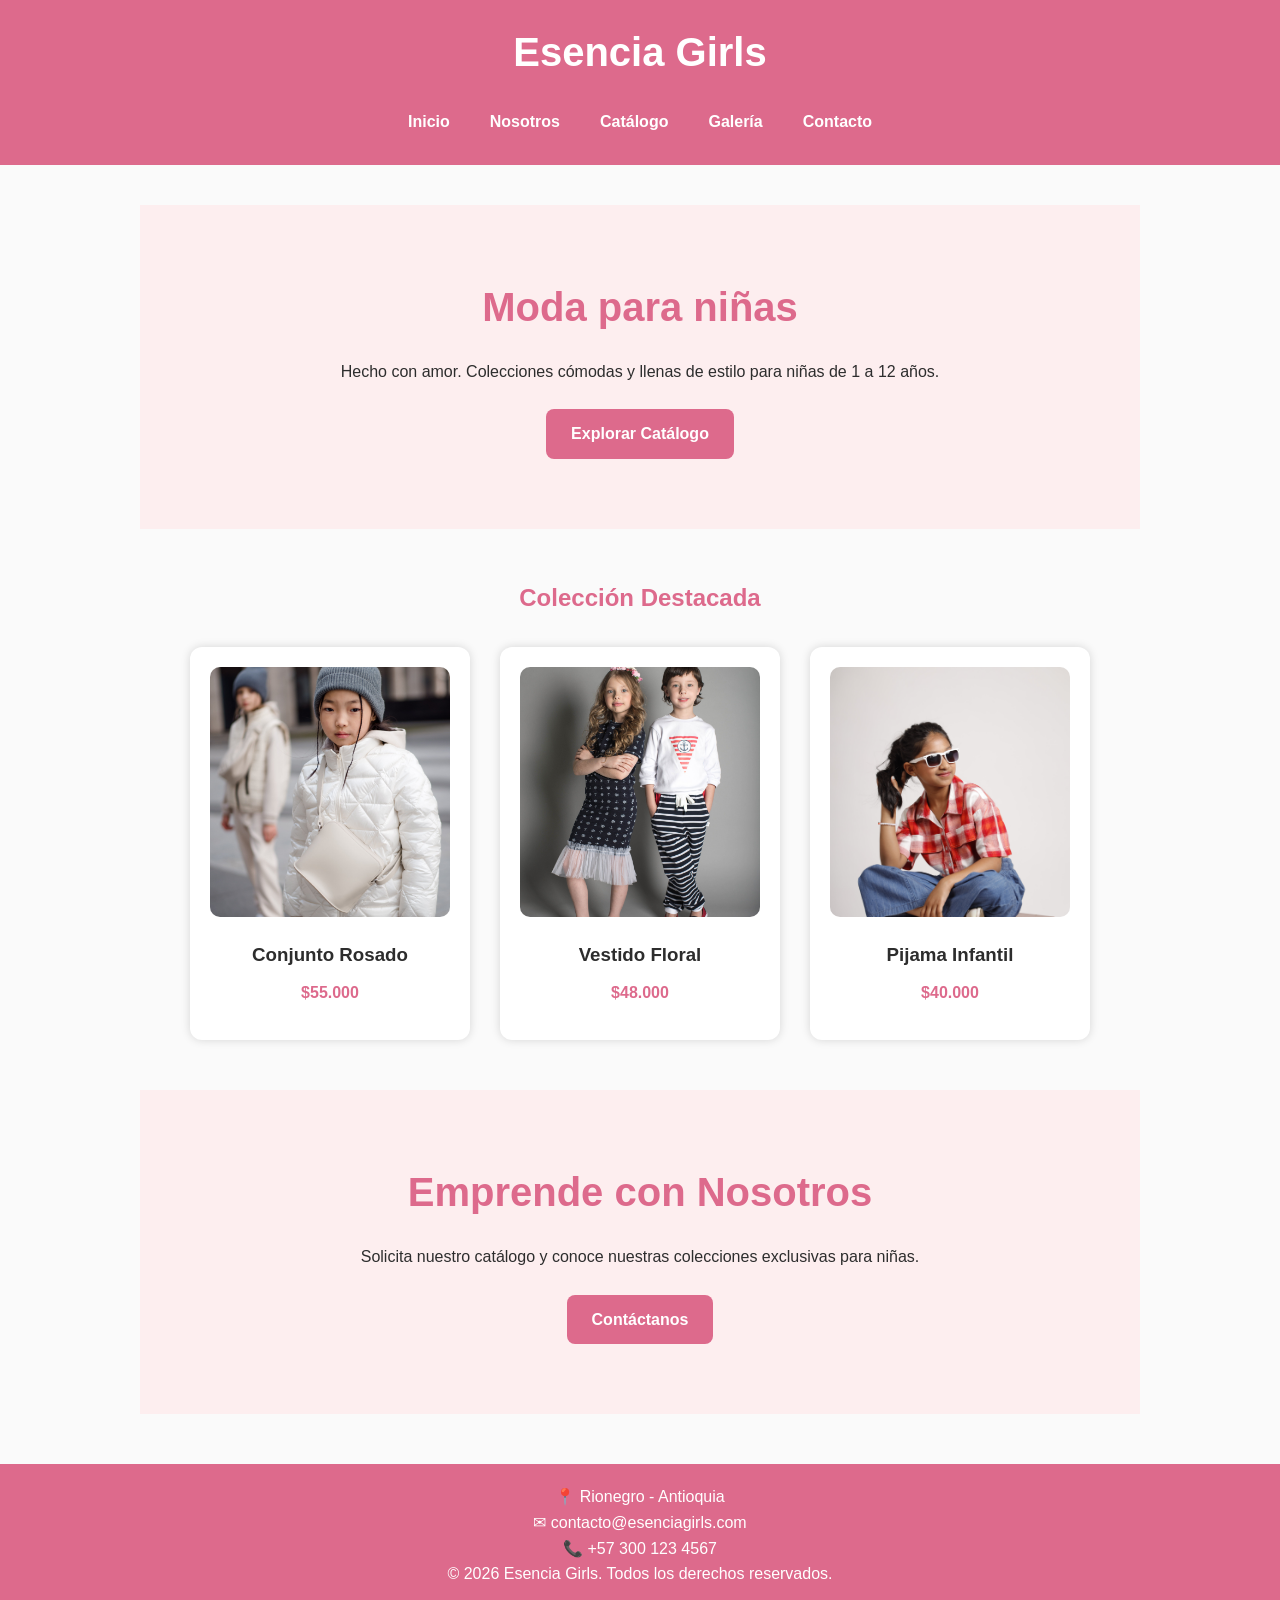
<file: index.html>
<!DOCTYPE html>
<html lang="es">

<head>

<meta charset="UTF-8">
<meta name="viewport" content="width=device-width, initial-scale=1.0">

<title>Esencia Girls</title>

<link rel="stylesheet" href="css/estilos.css">

</head>

<body>

<header>

<h1>Esencia Girls</h1>

<nav>

<a href="index.html">Inicio</a>
<a href="nosotros.html">Nosotros</a>
<a href="catalogo.html">Catálogo</a>
<a href="galeria.html">Galería</a>
<a href="contacto.html">Contacto</a>

</nav>

</header>

<main>

<section class="banner">

<h2>Moda para niñas</h2>

<p>
Hecho con amor. Colecciones cómodas y llenas de estilo para niñas de 1 a 12 años.
</p>

<a href="catalogo.html" class="boton">
Explorar Catálogo
</a>

</section>

<section class="destacados">

<h2>Colección Destacada</h2>

<div class="productos">

<article class="producto">

<img src="img/producto1.jpg" alt="Conjunto Rosado">

<h3>Conjunto Rosado</h3>

<p>$55.000</p>

</article>

<article class="producto">

<img src="img/producto2.jpg" alt="Vestido Floral">

<h3>Vestido Floral</h3>

<p>$48.000</p>

</article>

<article class="producto">

<img src="img/producto3.jpg" alt="Pijama Infantil">

<h3>Pijama Infantil</h3>

<p>$40.000</p>

</article>

</div>

</section>

<section class="banner">

<h2>Emprende con Nosotros</h2>

<p>

Solicita nuestro catálogo y conoce nuestras colecciones exclusivas para niñas.

</p>

<a href="contacto.html" class="boton">

Contáctanos

</a>

</section>

</main>

<footer>

<p>📍 Rionegro - Antioquia</p>

<p>✉ contacto@esenciagirls.com</p>

<p>📞 +57 300 123 4567</p>

<p>© 2026 Esencia Girls. Todos los derechos reservados.</p>

</p>

</footer>

</body>

</html>
</file>
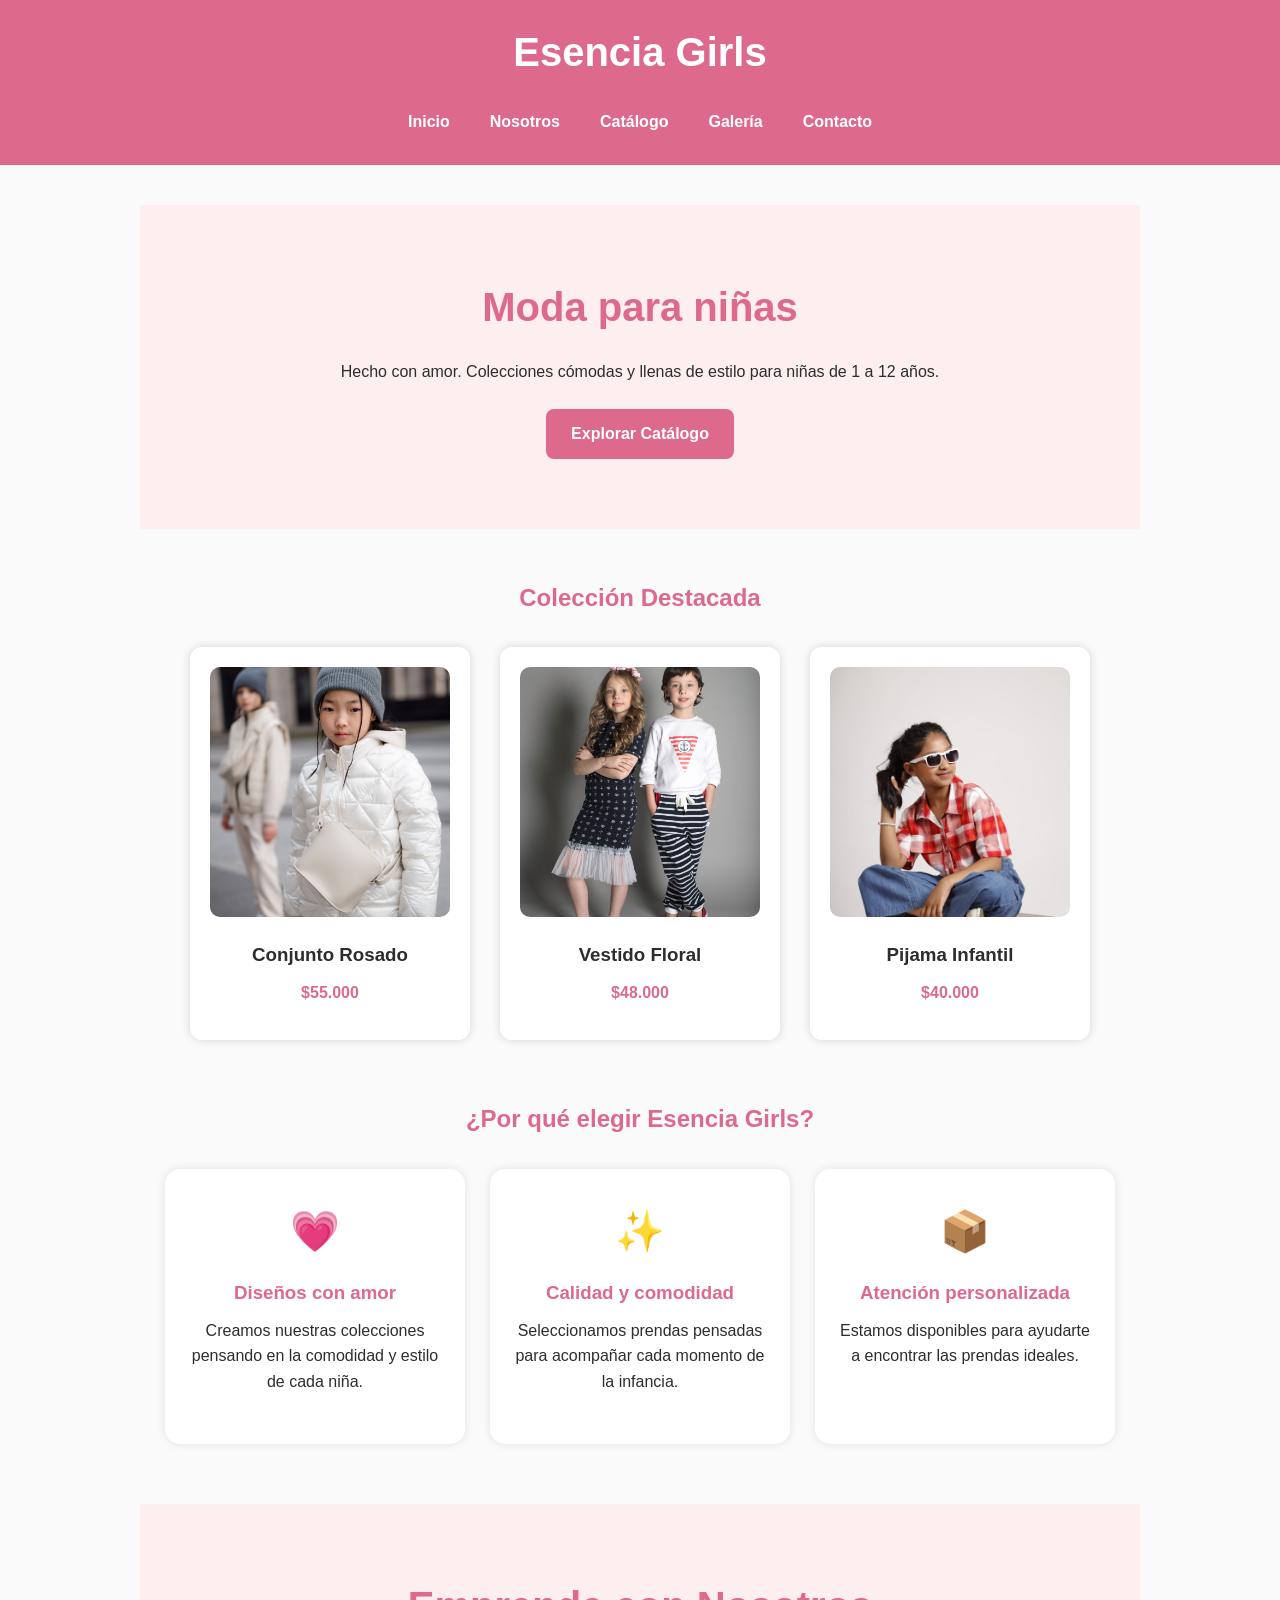
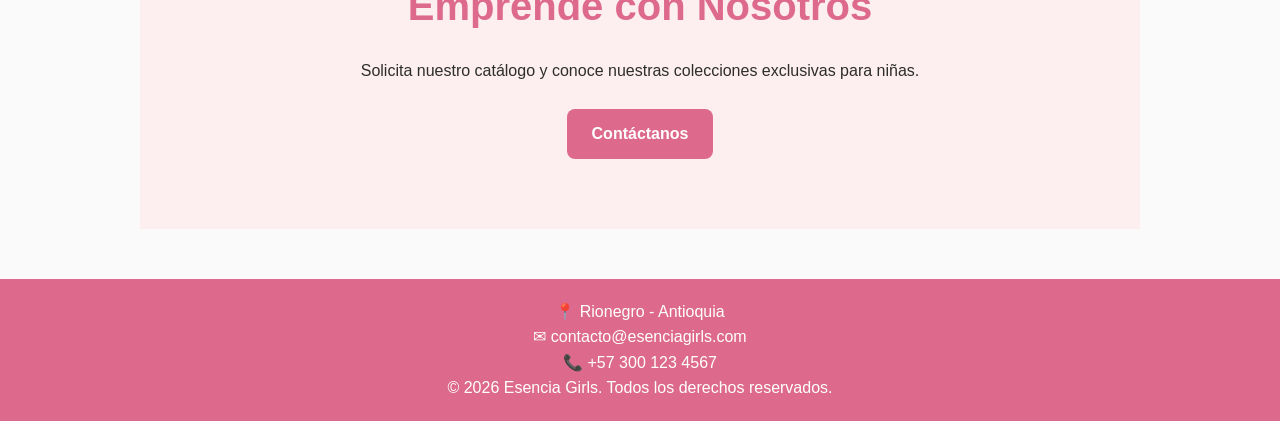
<file: EsenciaGirls/index.html>
<!DOCTYPE html>
<html lang="es">

<head>

    <meta charset="UTF-8">
    <meta name="viewport" content="width=device-width, initial-scale=1.0">

    <title>Esencia Girls | Moda Infantil</title>

    <link rel="stylesheet" href="css/estilos.css">

    <script src="js/script.js" defer></script>

</head>

<body>

<header>

    <h1>Esencia Girls</h1>

    <nav>

        <a href="index.html">Inicio</a>
        <a href="nosotros.html">Nosotros</a>
        <a href="catalogo.html">Catálogo</a>
        <a href="galeria.html">Galería</a>
        <a href="contacto.html">Contacto</a>

    </nav>

</header>


<main>

    <section class="banner">

        <h2>Moda para niñas</h2>

        <p>
            Hecho con amor. Colecciones cómodas y llenas de estilo
            para niñas de 1 a 12 años.
        </p>

        <a href="catalogo.html" class="boton">
            Explorar Catálogo
        </a>

    </section>


    <section class="destacados">

        <h2>Colección Destacada</h2>

        <div class="productos">

            <article class="producto">

                <img src="img/producto1.jpg" alt="Conjunto Rosado">

                <h3>Conjunto Rosado</h3>

                <p>$55.000</p>

            </article>


            <article class="producto">

                <img src="img/producto2.jpg" alt="Vestido Floral">

                <h3>Vestido Floral</h3>

                <p>$48.000</p>

            </article>


            <article class="producto">

                <img src="img/producto3.jpg" alt="Pijama Infantil">

                <h3>Pijama Infantil</h3>

                <p>$40.000</p>

            </article>

        </div>

    </section>


    <!-- NUEVA SECCIÓN -->

    <section class="beneficios">

        <h2>¿Por qué elegir Esencia Girls?</h2>

        <div class="beneficios-contenedor">

            <article class="beneficio">

                <div class="beneficio-icono">💗</div>

                <h3>Diseños con amor</h3>

                <p>
                    Creamos nuestras colecciones pensando en la comodidad
                    y estilo de cada niña.
                </p>

            </article>


            <article class="beneficio">

                <div class="beneficio-icono">✨</div>

                <h3>Calidad y comodidad</h3>

                <p>
                    Seleccionamos prendas pensadas para acompañar
                    cada momento de la infancia.
                </p>

            </article>


            <article class="beneficio">

                <div class="beneficio-icono">📦</div>

                <h3>Atención personalizada</h3>

                <p>
                    Estamos disponibles para ayudarte a encontrar
                    las prendas ideales.
                </p>

            </article>

        </div>

    </section>


    <section class="banner">

        <h2>Emprende con Nosotros</h2>

        <p>
            Solicita nuestro catálogo y conoce nuestras colecciones
            exclusivas para niñas.
        </p>

        <a href="contacto.html" class="boton">
            Contáctanos
        </a>

    </section>

</main>


<footer>

    <p>📍 Rionegro - Antioquia</p>

    <p>✉ contacto@esenciagirls.com</p>

    <p>📞 +57 300 123 4567</p>

    <p>© 2026 Esencia Girls. Todos los derechos reservados.</p>

</footer>

</body>

</html>
</file>
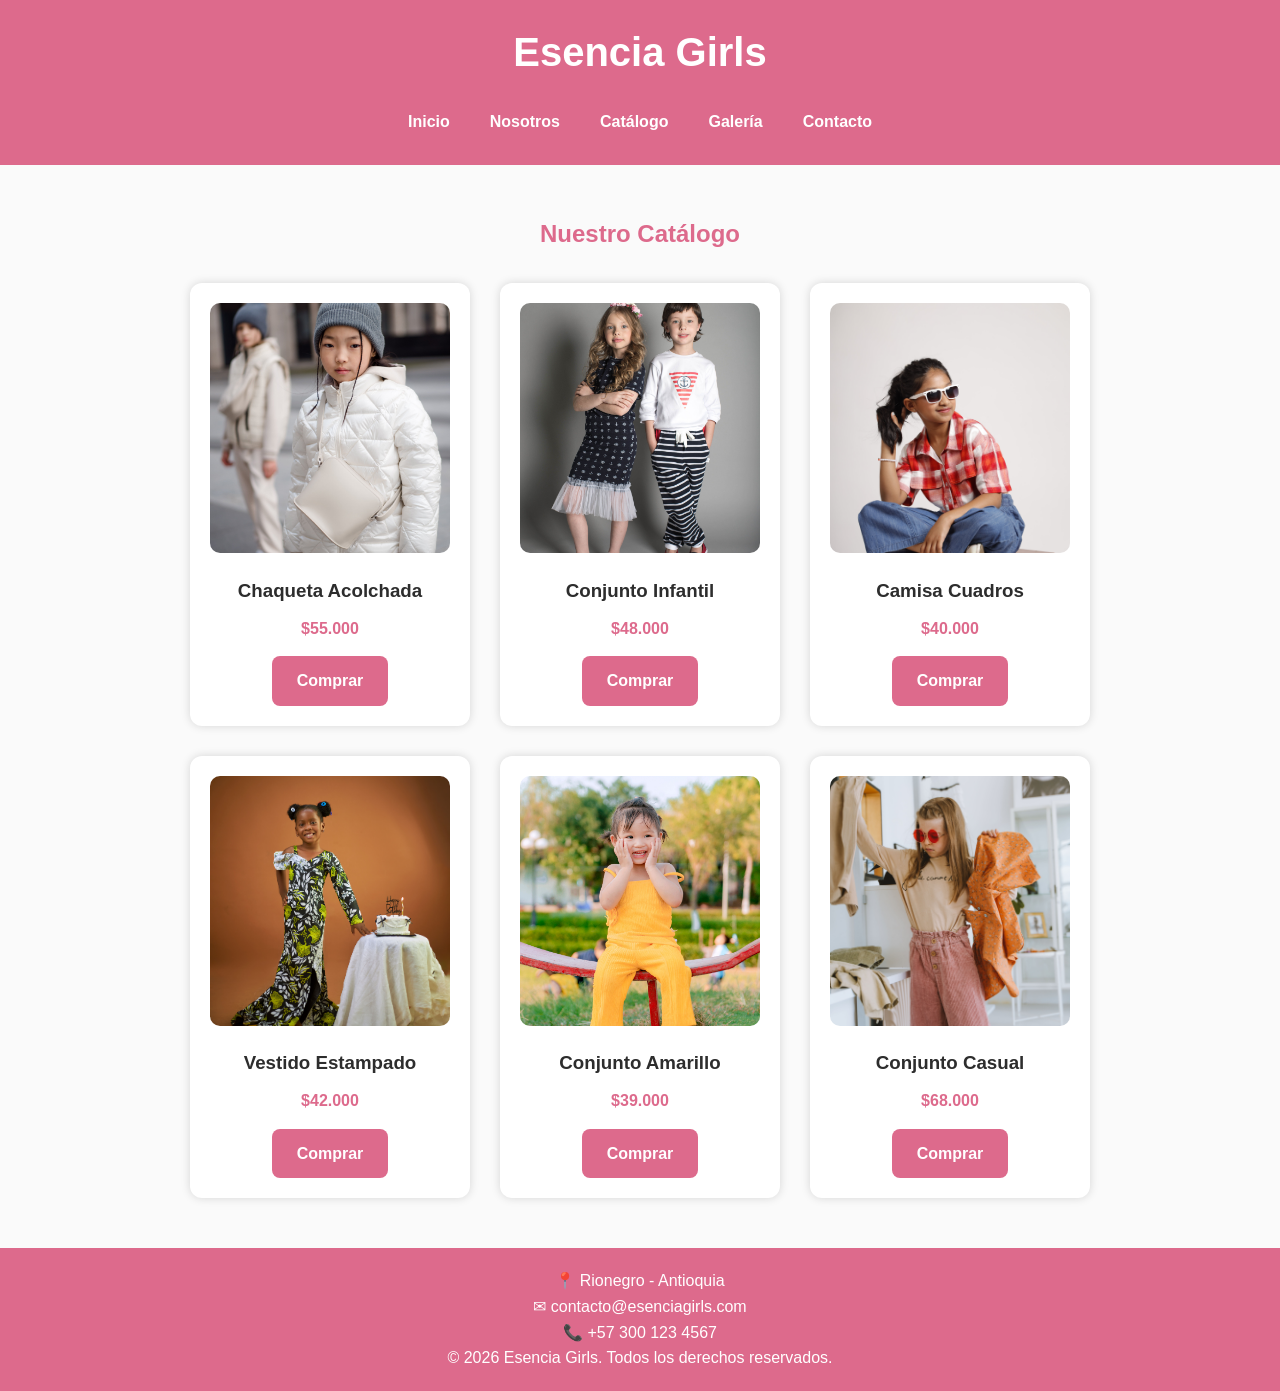
<file: catalogo.html>
<!DOCTYPE html>
<html lang="es">
<head>

<meta charset="UTF-8">
<meta name="viewport" content="width=device-width, initial-scale=1.0">

<title>Catálogo | Esencia Girls</title>

<link rel="stylesheet" href="css/estilos.css">

</head>

<body>

<header>

<h1>Esencia Girls</h1>

<nav>

<a href="index.html">Inicio</a>
<a href="nosotros.html">Nosotros</a>
<a href="catalogo.html">Catálogo</a>
<a href="galeria.html">Galería</a>
<a href="contacto.html">Contacto</a>

</nav>

</header>

<main>

<section class="destacados">

<h2>Nuestro Catálogo</h2>

<div class="productos">

<article class="producto">

<img src="img/producto1.jpg" alt="Chaqueta Acolchada Infantil">

<h3>Chaqueta Acolchada</h3>

<p>$55.000</p>

<a href="contacto.html" class="boton">Comprar</a>

</article>

<article class="producto">

<img src="img/producto2.jpg" alt="Conjunto Infantil">

<h3>Conjunto Infantil</h3>

<p>$48.000</p>

<a href="contacto.html" class="boton">Comprar</a>

</article>

<article class="producto">

<img src="img/producto3.jpg" alt="Camisa Cuadros Infantil">

<h3>Camisa Cuadros</h3>

<p>$40.000</p>

<a href="contacto.html" class="boton">Comprar</a>

</article>

<article class="producto">

<img src="img/producto4.jpg" alt="Vestido Estampado">

<h3>Vestido Estampado</h3>

<p>$42.000</p>

<a href="contacto.html" class="boton">Comprar</a>

</article>

<article class="producto">

<img src="img/producto5.jpg" alt="Conjunto Amarillo">

<h3>Conjunto Amarillo</h3>

<p>$39.000</p>

<a href="contacto.html" class="boton">Comprar</a>

</article>

<article class="producto">

<img src="img/producto6.jpg" alt="Conjunto Casual">

<h3>Conjunto Casual</h3>

<p>$68.000</p>

<a href="contacto.html" class="boton">Comprar</a>

</article>

</div>

</section>

</main>

<footer>

<p>📍 Rionegro - Antioquia</p>

<p>✉ contacto@esenciagirls.com</p>

<p>📞 +57 300 123 4567</p>

<p>© 2026 Esencia Girls. Todos los derechos reservados.</p>

</footer>

</body>

</html>
</file>
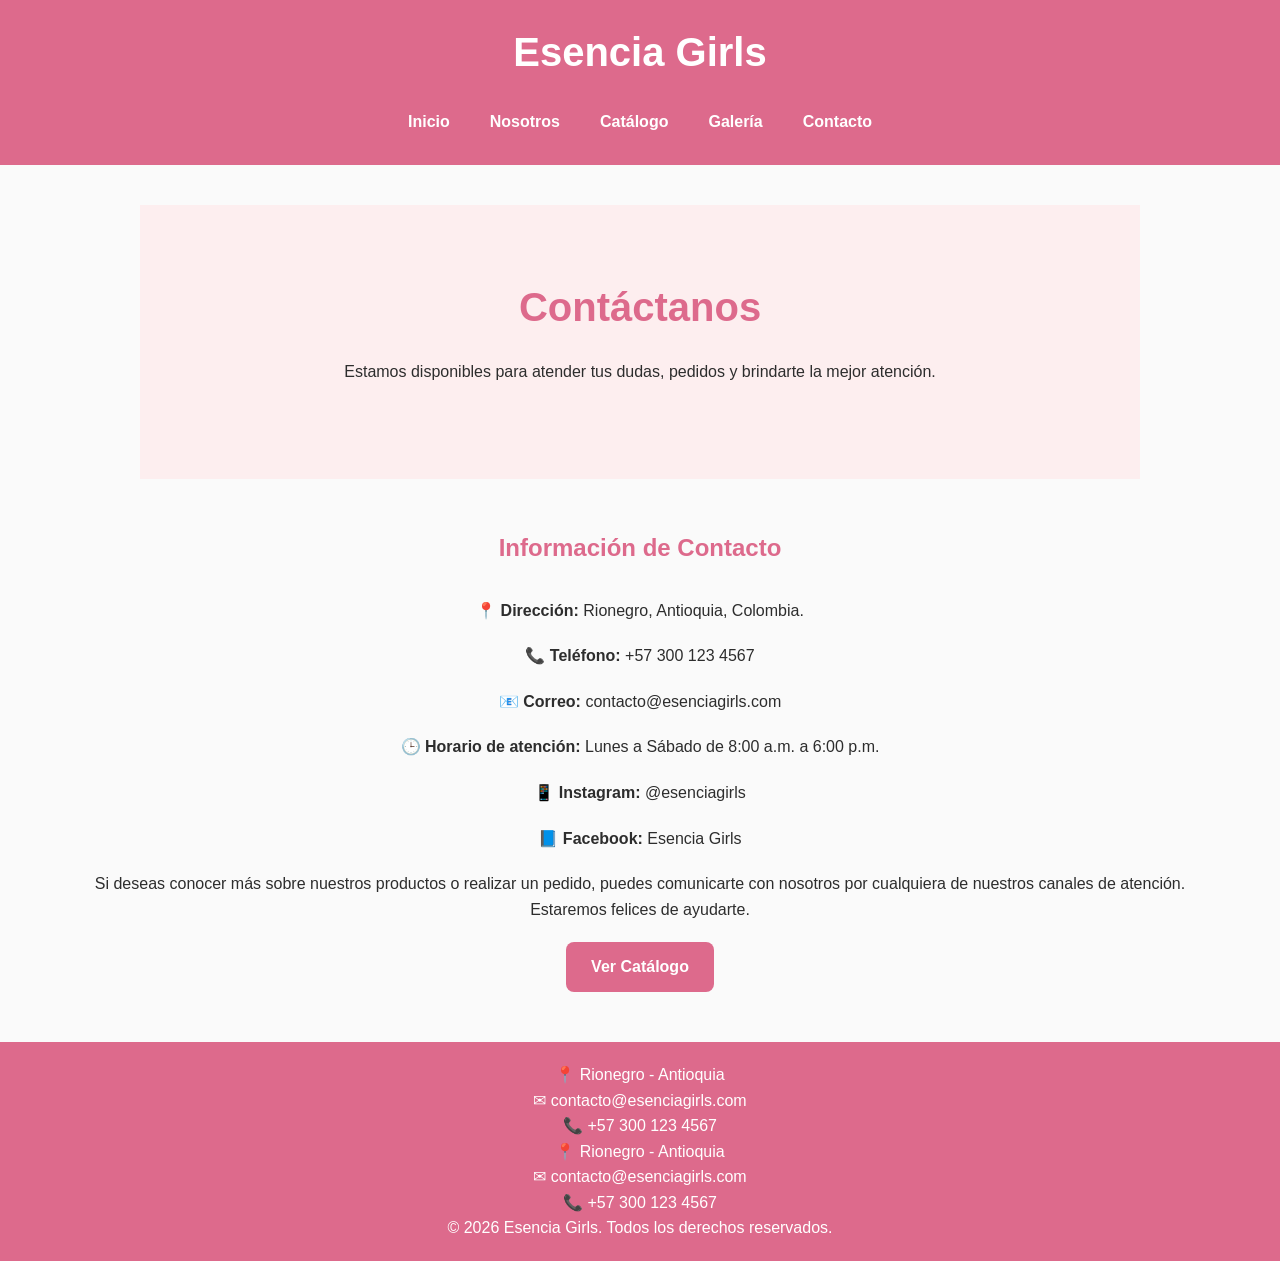
<file: contacto.html>
<!DOCTYPE html>
<html lang="es">

<head>

<meta charset="UTF-8">
<meta name="viewport" content="width=device-width, initial-scale=1.0">

<title>Contacto | Esencia Girls</title>

<link rel="stylesheet" href="css/estilos.css">

</head>

<body>

<header>

<h1>Esencia Girls</h1>

<nav>

<a href="index.html">Inicio</a>
<a href="nosotros.html">Nosotros</a>
<a href="catalogo.html">Catálogo</a>
<a href="galeria.html">Galería</a>
<a href="contacto.html">Contacto</a>

</nav>

</header>

<main>

<section class="banner">

<h2>Contáctanos</h2>

<p>
Estamos disponibles para atender tus dudas, pedidos y brindarte la mejor atención.
</p>

</section>

<section class="destacados">

<h2>Información de Contacto</h2>

<p><strong>📍 Dirección:</strong> Rionegro, Antioquia, Colombia.</p>

<p><strong>📞 Teléfono:</strong> +57 300 123 4567</p>

<p><strong>📧 Correo:</strong> contacto@esenciagirls.com</p>

<p><strong>🕒 Horario de atención:</strong> Lunes a Sábado de 8:00 a.m. a 6:00 p.m.</p>

<p><strong>📱 Instagram:</strong> @esenciagirls</p>

<p><strong>📘 Facebook:</strong> Esencia Girls</p>

<p>
Si deseas conocer más sobre nuestros productos o realizar un pedido,
puedes comunicarte con nosotros por cualquiera de nuestros canales de atención.
Estaremos felices de ayudarte.
</p>

<a href="catalogo.html" class="boton">Ver Catálogo</a>

</section>

</main>

<footer>

<p>📍 Rionegro - Antioquia</p>

<p>✉ contacto@esenciagirls.com</p>

<p>📞 +57 300 123 4567</p>

<p>📍 Rionegro - Antioquia</p>

<p>✉ contacto@esenciagirls.com</p>

<p>📞 +57 300 123 4567</p>

<p>© 2026 Esencia Girls. Todos los derechos reservados.</p>

</footer>

</body>

</html>
</file>
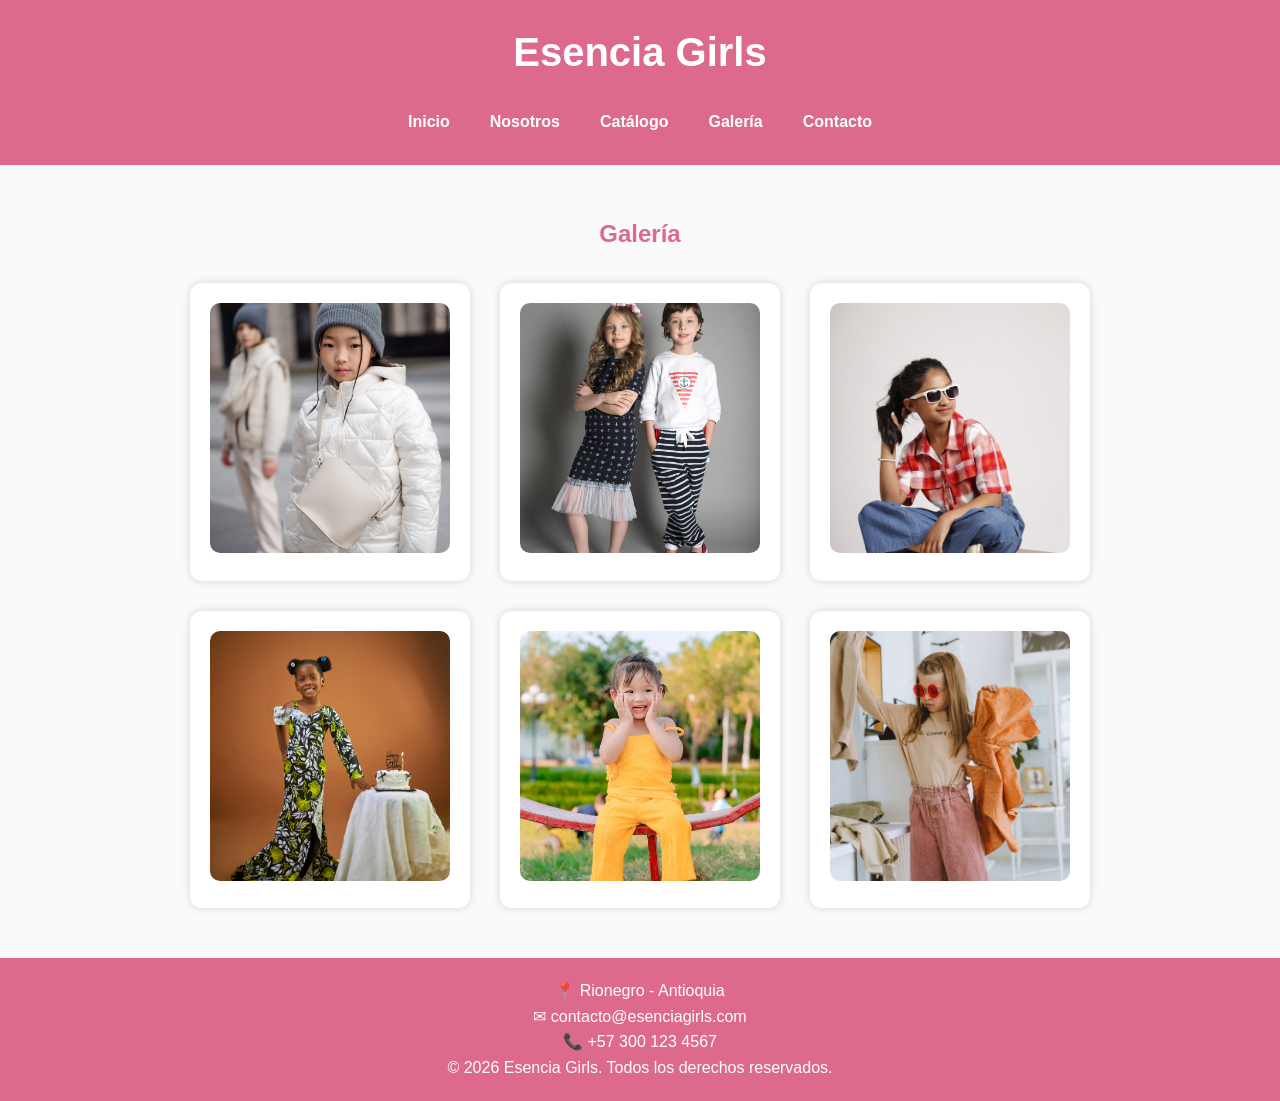
<file: galeria.html>
<!DOCTYPE html>
<html lang="es">

<head>

<meta charset="UTF-8">
<meta name="viewport" content="width=device-width, initial-scale=1.0">

<title>Galería | Esencia Girls</title>

<link rel="stylesheet" href="css/estilos.css">

</head>

<body>

<header>

<h1>Esencia Girls</h1>

<nav>

<a href="index.html">Inicio</a>
<a href="nosotros.html">Nosotros</a>
<a href="catalogo.html">Catálogo</a>
<a href="galeria.html">Galería</a>
<a href="contacto.html">Contacto</a>

</nav>

</header>

<main>

<section class="destacados">

<h2>Galería</h2>

<div class="productos">

<article class="producto">
<img src="img/producto1.jpg" alt="Producto 1">
</article>

<article class="producto">
<img src="img/producto2.jpg" alt="Producto 2">
</article>

<article class="producto">
<img src="img/producto3.jpg" alt="Producto 3">
</article>

<article class="producto">
<img src="img/producto4.jpg" alt="Producto 4">
</article>

<article class="producto">
<img src="img/producto5.jpg" alt="Producto 5">
</article>

<article class="producto">
<img src="img/producto6.jpg" alt="Producto 6">
</article>

</div>

</section>

</main>

<footer>

<p>📍 Rionegro - Antioquia</p>

<p>✉ contacto@esenciagirls.com</p>

<p>📞 +57 300 123 4567</p>

<p>© 2026 Esencia Girls. Todos los derechos reservados.</p>

</footer>

</body>

</html>
</file>
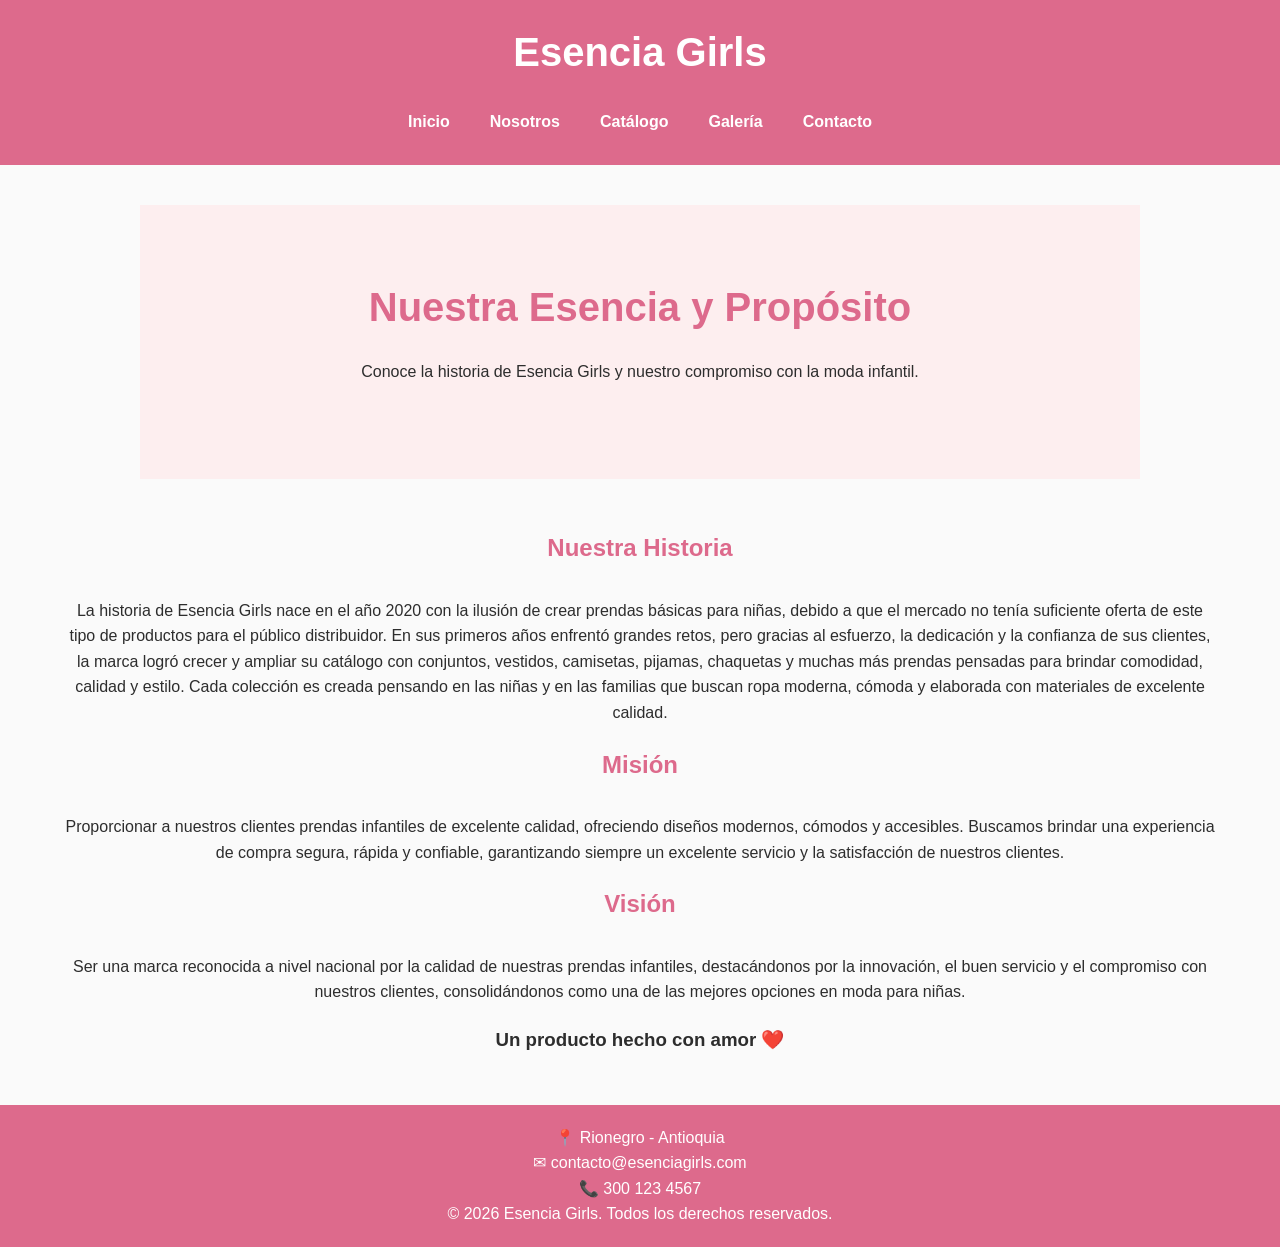
<file: nosotros.html>
<!DOCTYPE html>
<html lang="es">

<head>

<meta charset="UTF-8">
<meta name="viewport" content="width=device-width, initial-scale=1.0">

<title>Nosotros | Esencia Girls</title>

<link rel="stylesheet" href="css/estilos.css">

</head>

<body>

<header>

<h1>Esencia Girls</h1>

<nav>

<a href="index.html">Inicio</a>
<a href="nosotros.html">Nosotros</a>
<a href="catalogo.html">Catálogo</a>
<a href="galeria.html">Galería</a>
<a href="contacto.html">Contacto</a>

</nav>

</header>

<main>

<section class="banner">

<h2>Nuestra Esencia y Propósito</h2>

<p>
Conoce la historia de Esencia Girls y nuestro compromiso con la moda infantil.
</p>

</section>

<section class="destacados">

<h2>Nuestra Historia</h2>

<p>
La historia de Esencia Girls nace en el año 2020 con la ilusión de crear prendas básicas para niñas,
debido a que el mercado no tenía suficiente oferta de este tipo de productos para el público distribuidor.
En sus primeros años enfrentó grandes retos, pero gracias al esfuerzo, la dedicación y la confianza de sus clientes,
la marca logró crecer y ampliar su catálogo con conjuntos, vestidos, camisetas, pijamas, chaquetas y muchas más prendas
pensadas para brindar comodidad, calidad y estilo.
Cada colección es creada pensando en las niñas y en las familias que buscan ropa moderna,
cómoda y elaborada con materiales de excelente calidad.
</p>

<h2>Misión</h2>

<p>
Proporcionar a nuestros clientes prendas infantiles de excelente calidad,
ofreciendo diseños modernos, cómodos y accesibles.
Buscamos brindar una experiencia de compra segura, rápida y confiable,
garantizando siempre un excelente servicio y la satisfacción de nuestros clientes.
</p>

<h2>Visión</h2>

<p>
Ser una marca reconocida a nivel nacional por la calidad de nuestras prendas infantiles,
destacándonos por la innovación, el buen servicio y el compromiso con nuestros clientes,
consolidándonos como una de las mejores opciones en moda para niñas.
</p>

<h3>Un producto hecho con amor ❤️</h3>

</section>

</main>

<footer>

<p>📍 Rionegro - Antioquia</p>

<p>✉ contacto@esenciagirls.com</p>

<p>📞 300 123 4567</p>

<p>© 2026 Esencia Girls. Todos los derechos reservados.</p>

</footer>

</body>

</html>
</file>
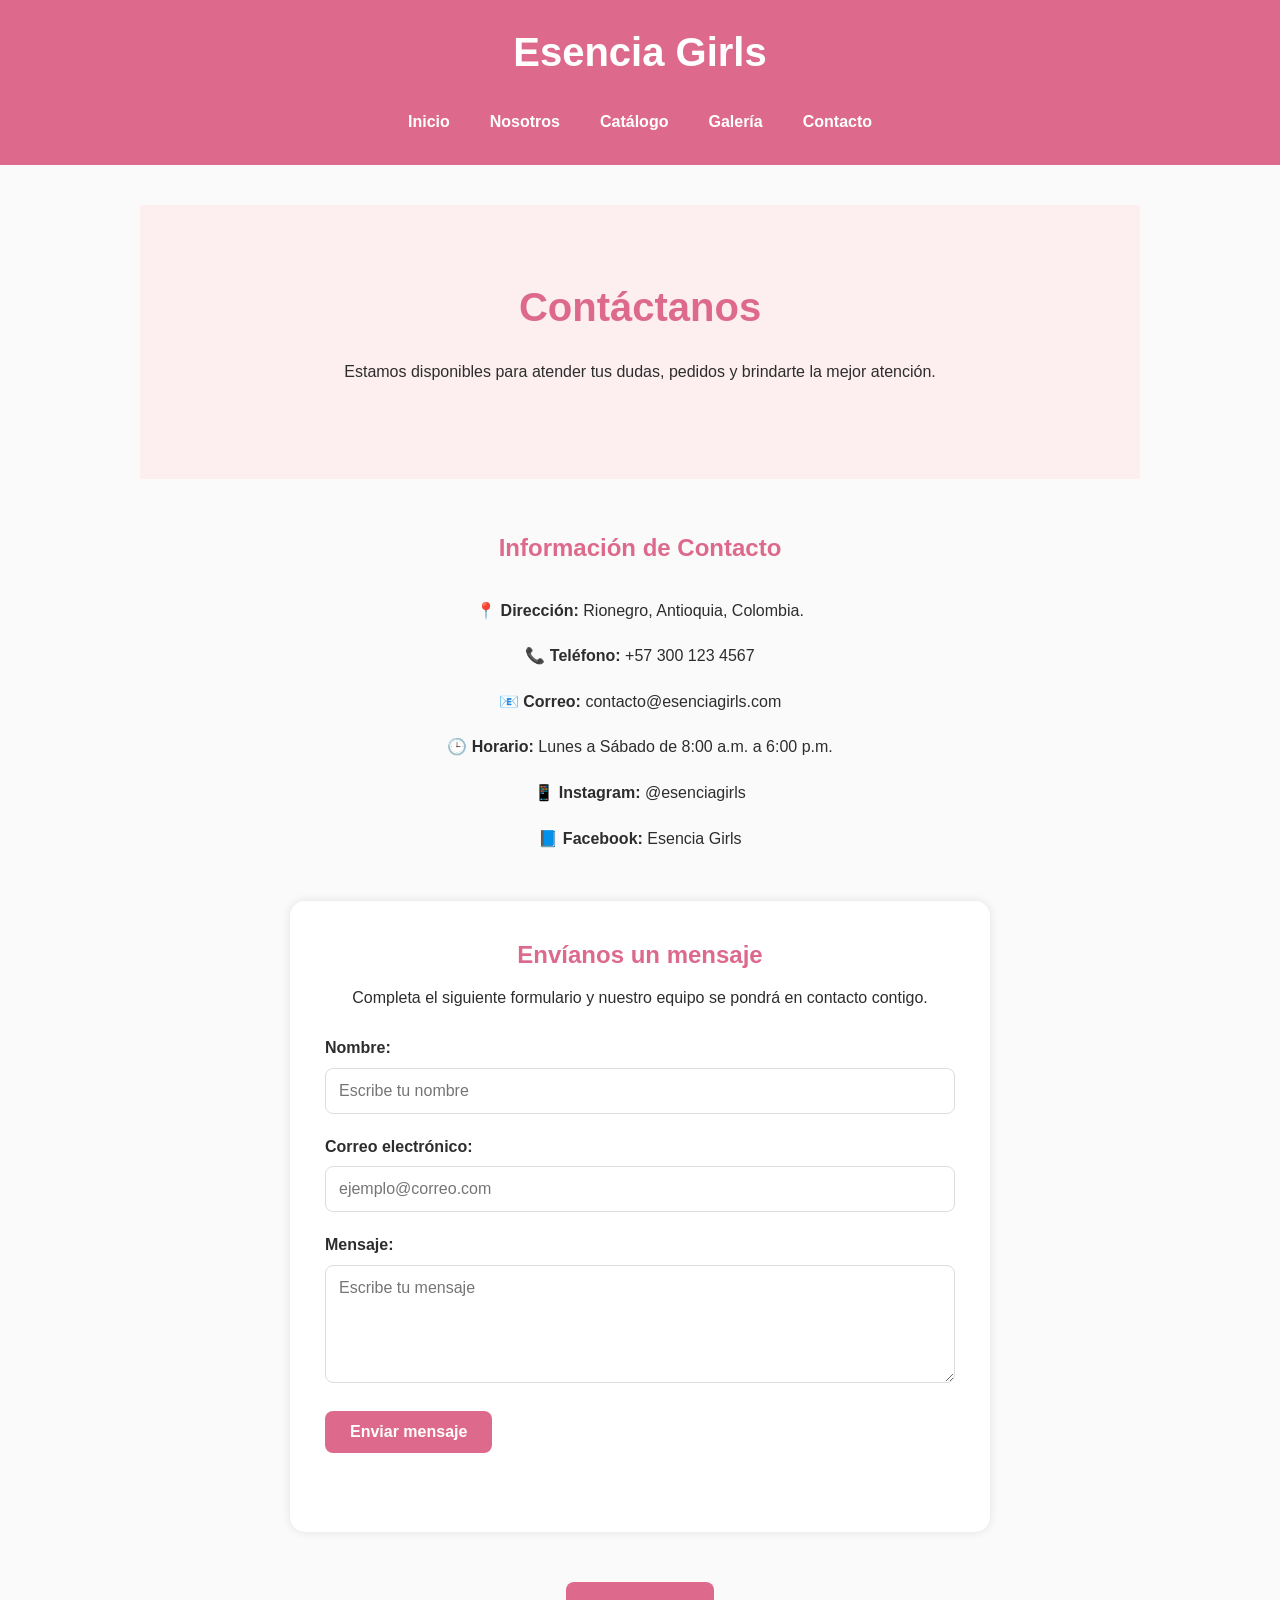
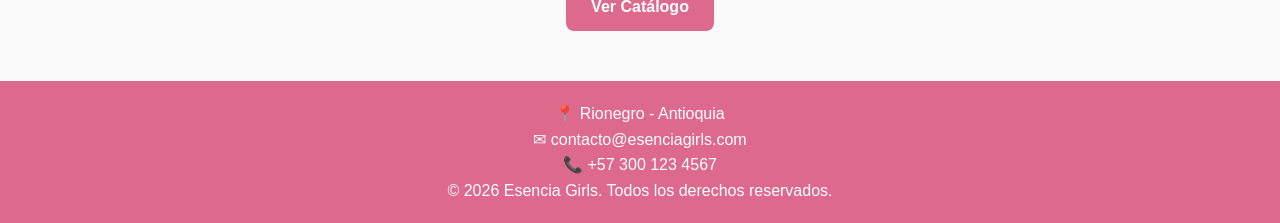
<file: EsenciaGirls/contacto.html>
<!DOCTYPE html>
<html lang="es">

<head>

    <meta charset="UTF-8">
    <meta name="viewport" content="width=device-width, initial-scale=1.0">

    <title>Contacto | Esencia Girls</title>

    <link rel="stylesheet" href="css/estilos.css">

    <script src="js/script.js" defer></script>

</head>


<body>

<header>

    <h1>Esencia Girls</h1>

    <nav>

        <a href="index.html">Inicio</a>
        <a href="nosotros.html">Nosotros</a>
        <a href="catalogo.html">Catálogo</a>
        <a href="galeria.html">Galería</a>
        <a href="contacto.html">Contacto</a>

    </nav>

</header>


<main>

    <section class="banner">

        <h2>Contáctanos</h2>

        <p>
            Estamos disponibles para atender tus dudas, pedidos
            y brindarte la mejor atención.
        </p>

    </section>


    <section class="destacados">

        <h2>Información de Contacto</h2>

        <p>
            <strong>📍 Dirección:</strong>
            Rionegro, Antioquia, Colombia.
        </p>

        <p>
            <strong>📞 Teléfono:</strong>
            +57 300 123 4567
        </p>

        <p>
            <strong>📧 Correo:</strong>
            contacto@esenciagirls.com
        </p>

        <p>
            <strong>🕒 Horario:</strong>
            Lunes a Sábado de 8:00 a.m. a 6:00 p.m.
        </p>

        <p>
            <strong>📱 Instagram:</strong>
            @esenciagirls
        </p>

        <p>
            <strong>📘 Facebook:</strong>
            Esencia Girls
        </p>

    </section>


    <!-- FORMULARIO CON JAVASCRIPT -->

    <section class="formulario-seccion">

        <h2>Envíanos un mensaje</h2>

        <p>
            Completa el siguiente formulario y nuestro equipo
            se pondrá en contacto contigo.
        </p>


        <form id="formularioContacto">

            <div class="campo-formulario">

                <label for="nombre">
                    Nombre:
                </label>

                <input
                    type="text"
                    id="nombre"
                    name="nombre"
                    placeholder="Escribe tu nombre"
                >

            </div>


            <div class="campo-formulario">

                <label for="correo">
                    Correo electrónico:
                </label>

                <input
                    type="email"
                    id="correo"
                    name="correo"
                    placeholder="ejemplo@correo.com"
                >

            </div>


            <div class="campo-formulario">

                <label for="mensaje">
                    Mensaje:
                </label>

                <textarea
                    id="mensaje"
                    name="mensaje"
                    rows="5"
                    placeholder="Escribe tu mensaje"
                ></textarea>

            </div>


            <button type="submit" class="boton">

                Enviar mensaje

            </button>


            <div
                id="resultadoFormulario"
                class="mensaje-formulario"
            ></div>

        </form>

    </section>


    <section class="destacados">

        <a href="catalogo.html" class="boton">
            Ver Catálogo
        </a>

    </section>

</main>


<footer>

    <p>📍 Rionegro - Antioquia</p>

    <p>✉ contacto@esenciagirls.com</p>

    <p>📞 +57 300 123 4567</p>

    <p>© 2026 Esencia Girls. Todos los derechos reservados.</p>

</footer>

</body>

</html>
</file>
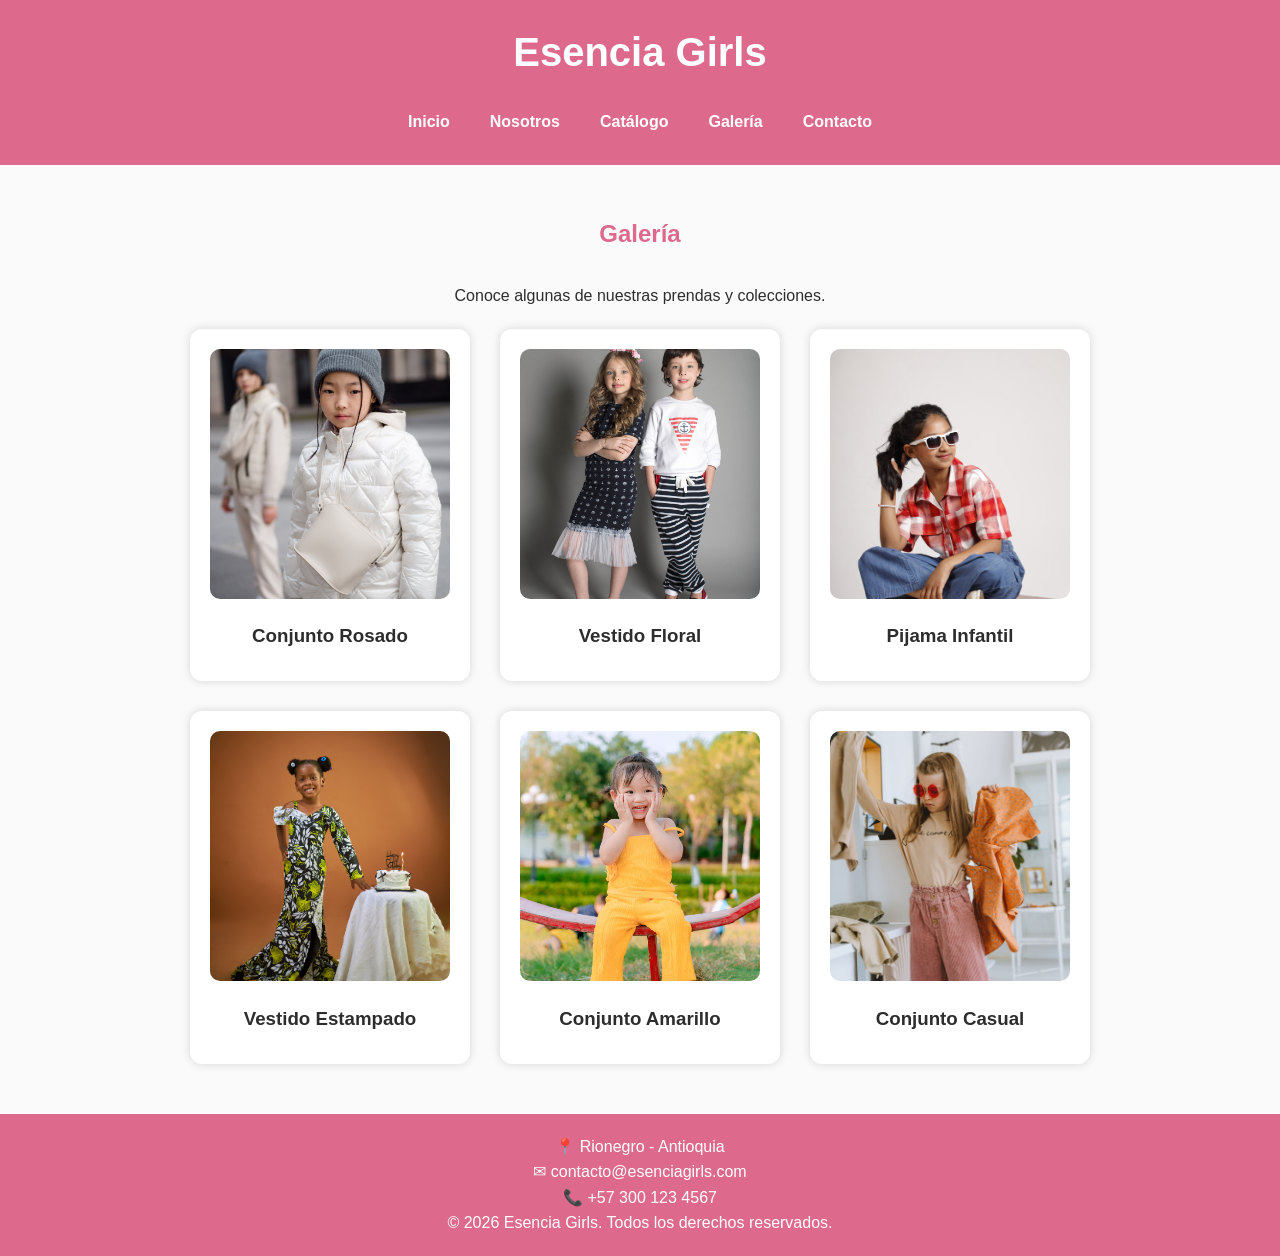
<file: EsenciaGirls/galeria.html>
<!DOCTYPE html>
<html lang="es">

<head>

    <meta charset="UTF-8">
    <meta name="viewport" content="width=device-width, initial-scale=1.0">

    <title>Galería | Esencia Girls</title>

    <link rel="stylesheet" href="css/estilos.css">

    <script src="js/script.js" defer></script>

</head>


<body>

<header>

    <h1>Esencia Girls</h1>

    <nav>

        <a href="index.html">Inicio</a>
        <a href="nosotros.html">Nosotros</a>
        <a href="catalogo.html">Catálogo</a>
        <a href="galeria.html">Galería</a>
        <a href="contacto.html">Contacto</a>

    </nav>

</header>


<main>

    <section class="destacados">

        <h2>Galería</h2>

        <p>
            Conoce algunas de nuestras prendas y colecciones.
        </p>


        <div class="productos">

            <article class="producto">

                <img src="img/producto1.jpg" alt="Producto 1">

                <h3>Conjunto Rosado</h3>

            </article>


            <article class="producto">

                <img src="img/producto2.jpg" alt="Producto 2">

                <h3>Vestido Floral</h3>

            </article>


            <article class="producto">

                <img src="img/producto3.jpg" alt="Producto 3">

                <h3>Pijama Infantil</h3>

            </article>


            <article class="producto">

                <img src="img/producto4.jpg" alt="Producto 4">

                <h3>Vestido Estampado</h3>

            </article>


            <article class="producto">

                <img src="img/producto5.jpg" alt="Producto 5">

                <h3>Conjunto Amarillo</h3>

            </article>


            <article class="producto">

                <img src="img/producto6.jpg" alt="Producto 6">

                <h3>Conjunto Casual</h3>

            </article>

        </div>

    </section>

</main>


<footer>

    <p>📍 Rionegro - Antioquia</p>

    <p>✉ contacto@esenciagirls.com</p>

    <p>📞 +57 300 123 4567</p>

    <p>© 2026 Esencia Girls. Todos los derechos reservados.</p>

</footer>

</body>

</html>
</file>
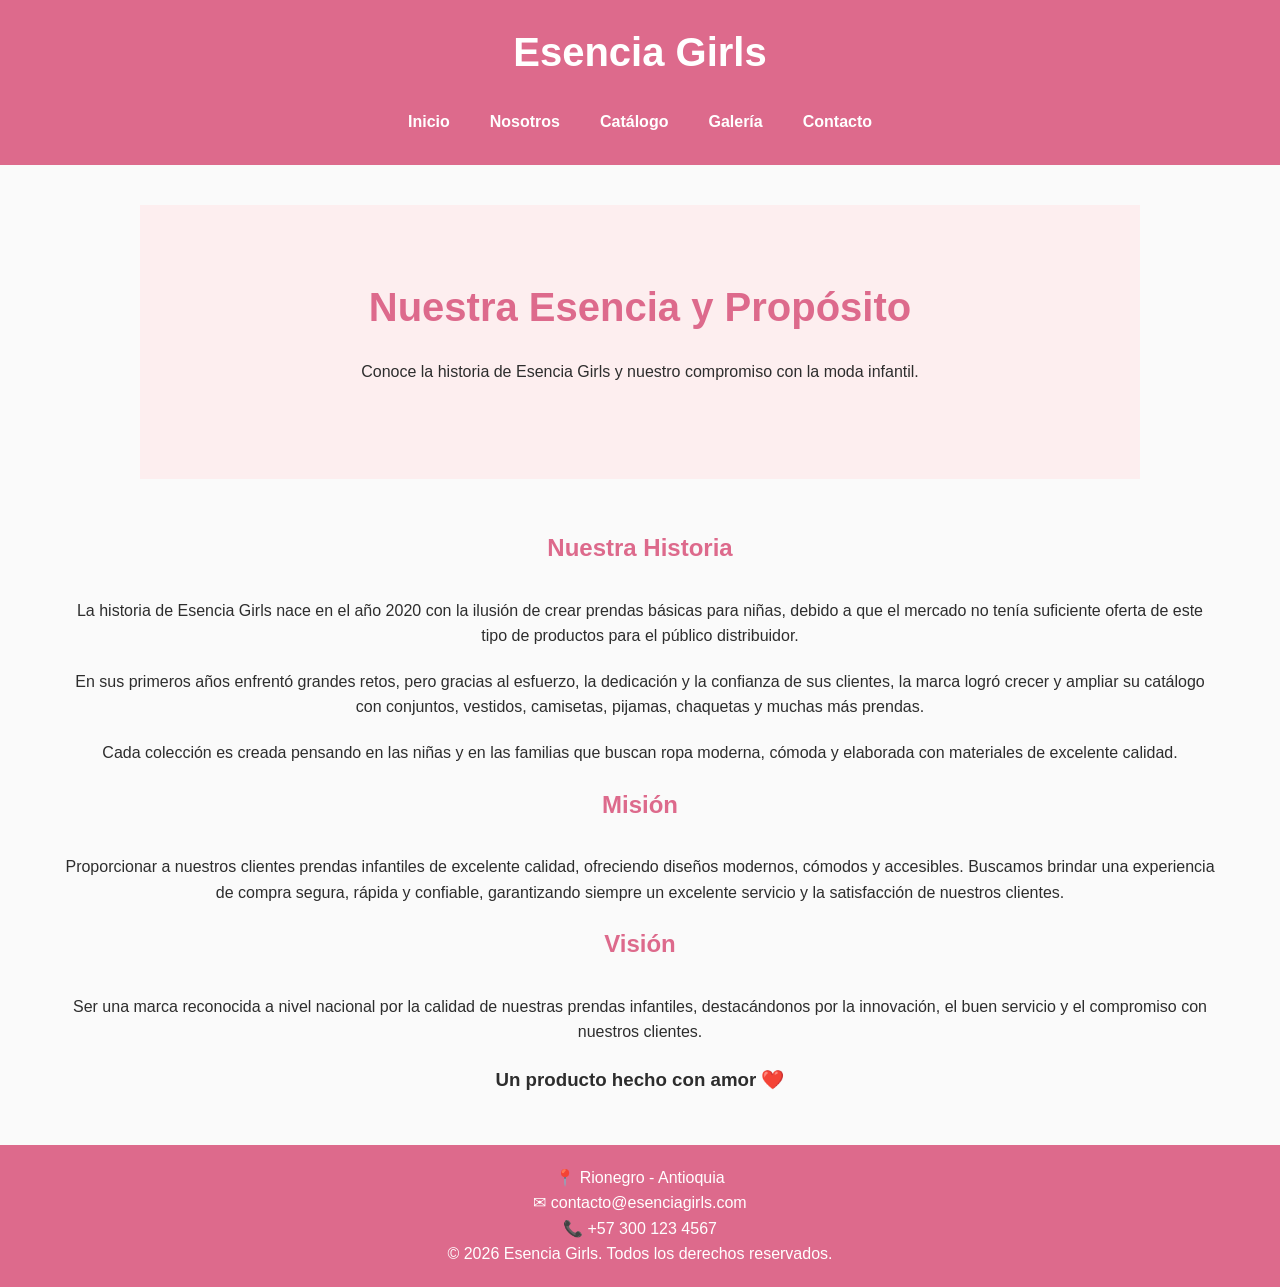
<file: EsenciaGirls/nosotros.html>
<!DOCTYPE html>
<html lang="es">

<head>

    <meta charset="UTF-8">
    <meta name="viewport" content="width=device-width, initial-scale=1.0">

    <title>Nosotros | Esencia Girls</title>

    <link rel="stylesheet" href="css/estilos.css">

    <script src="js/script.js" defer></script>

</head>

<body>

<header>

    <h1>Esencia Girls</h1>

    <nav>

        <a href="index.html">Inicio</a>
        <a href="nosotros.html">Nosotros</a>
        <a href="catalogo.html">Catálogo</a>
        <a href="galeria.html">Galería</a>
        <a href="contacto.html">Contacto</a>

    </nav>

</header>


<main>

    <section class="banner">

        <h2>Nuestra Esencia y Propósito</h2>

        <p>
            Conoce la historia de Esencia Girls y nuestro compromiso
            con la moda infantil.
        </p>

    </section>


    <section class="destacados">

        <h2>Nuestra Historia</h2>

        <p>
            La historia de Esencia Girls nace en el año 2020 con la ilusión
            de crear prendas básicas para niñas, debido a que el mercado no
            tenía suficiente oferta de este tipo de productos para el público
            distribuidor.
        </p>

        <p>
            En sus primeros años enfrentó grandes retos, pero gracias al
            esfuerzo, la dedicación y la confianza de sus clientes, la marca
            logró crecer y ampliar su catálogo con conjuntos, vestidos,
            camisetas, pijamas, chaquetas y muchas más prendas.
        </p>

        <p>
            Cada colección es creada pensando en las niñas y en las familias
            que buscan ropa moderna, cómoda y elaborada con materiales de
            excelente calidad.
        </p>


        <h2>Misión</h2>

        <p>
            Proporcionar a nuestros clientes prendas infantiles de excelente
            calidad, ofreciendo diseños modernos, cómodos y accesibles.
            Buscamos brindar una experiencia de compra segura, rápida y
            confiable, garantizando siempre un excelente servicio y la
            satisfacción de nuestros clientes.
        </p>


        <h2>Visión</h2>

        <p>
            Ser una marca reconocida a nivel nacional por la calidad de
            nuestras prendas infantiles, destacándonos por la innovación,
            el buen servicio y el compromiso con nuestros clientes.
        </p>


        <h3>Un producto hecho con amor ❤️</h3>

    </section>

</main>


<footer>

    <p>📍 Rionegro - Antioquia</p>

    <p>✉ contacto@esenciagirls.com</p>

    <p>📞 +57 300 123 4567</p>

    <p>© 2026 Esencia Girls. Todos los derechos reservados.</p>

</footer>

</body>

</html>
</file>
<file: css/estilos.css>
*{
    margin:0;
    padding:0;
    box-sizing:border-box;
}

body{
    font-family:Arial, Helvetica, sans-serif;
    background:#FAFAFA;
    color:#2D2D2D;
    line-height:1.6;
}

header{
    background:#DD6A8C;
    color:white;
    text-align:center;
    padding:20px;
}

header h1{
    margin-bottom:15px;
    font-size:40px;
}

nav{
    display:flex;
    justify-content:center;
    flex-wrap:wrap;
    gap:20px;
}

nav a{
    color:white;
    text-decoration:none;
    font-weight:bold;
    padding:10px;
}

nav a:hover{
    color:#FDEEEF;
}

.banner{
    background:#FDEEEF;
    padding:70px 20px;
    text-align:center;
}

.banner h2{
    font-size:40px;
    color:#DD6A8C;
    margin-bottom:20px;
}

.banner p{
    max-width:700px;
    margin:auto;
    margin-bottom:25px;
}

.boton{
    display:inline-block;
    background:#DD6A8C;
    color:white;
    text-decoration:none;
    padding:12px 25px;
    border-radius:8px;
    font-weight:bold;
}

.boton:hover{
    background:#EFAAC4;
}

.destacados{
    width:90%;
    max-width:1200px;
    margin:50px auto;
    text-align:center;
}

.destacados h2{
    color:#DD6A8C;
    margin-bottom:30px;
}

.productos{
    display:flex;
    justify-content:center;
    flex-wrap:wrap;
    gap:30px;
}

.producto{
    background:white;
    width:280px;
    padding:20px;
    border-radius:12px;
    box-shadow:0 0 10px rgba(0,0,0,.15);
}

.producto img{
    width:100%;
    height:250px;
    object-fit:cover;
    border-radius:10px;
}

.producto h3{
    margin-top:15px;
    margin-bottom:10px;
}

.producto p{
    color:#DD6A8C;
    font-weight:bold;
    margin-bottom:15px;
}

section{
    width:90%;
    max-width:1000px;
    margin:40px auto;
}

section h2{
    color:#DD6A8C;
    margin-bottom:15px;
}

section p{
    margin-bottom:20px;
}

footer{
    background:#DD6A8C;
    color:white;
    text-align:center;
    padding:20px;
    margin-top:50px;
}


@media(max-width:768px){

header h1{
    font-size:30px;
}

.banner h2{
    font-size:28px;
}

.producto{
    width:100%;
}

nav{
    flex-direction:column;
}

}
</file>
<file: EsenciaGirls/css/estilos.css>
* {
    margin: 0;
    padding: 0;
    box-sizing: border-box;
}

html {
    scroll-behavior: smooth;
}

body {
    font-family: Arial, Helvetica, sans-serif;
    background: #FAFAFA;
    color: #2D2D2D;
    line-height: 1.6;
}

/* ==============================
   ANIMACIONES
   ============================== */

@keyframes aparecer {
    from {
        opacity: 0;
        transform: translateY(25px);
    }

    to {
        opacity: 1;
        transform: translateY(0);
    }
}

@keyframes aparecerSuave {
    from {
        opacity: 0;
    }

    to {
        opacity: 1;
    }
}

@keyframes deslizar {
    from {
        opacity: 0;
        transform: translateX(-30px);
    }

    to {
        opacity: 1;
        transform: translateX(0);
    }
}

@keyframes flotar {
    0% {
        transform: translateY(0);
    }

    50% {
        transform: translateY(-5px);
    }

    100% {
        transform: translateY(0);
    }
}

/* ==============================
   HEADER
   ============================== */

header {
    background: #DD6A8C;
    color: white;
    text-align: center;
    padding: 20px;
    animation: aparecerSuave 0.8s ease;
}

header h1 {
    margin-bottom: 15px;
    font-size: 40px;
    animation: deslizar 0.8s ease;
}

nav {
    display: flex;
    justify-content: center;
    flex-wrap: wrap;
    gap: 20px;
}

nav a {
    color: white;
    text-decoration: none;
    font-weight: bold;
    padding: 10px;
    transition: 0.3s ease;
}

nav a:hover {
    color: #FDEEEF;
    transform: translateY(-2px);
}

/* ==============================
   BANNER
   ============================== */

.banner {
    background: #FDEEEF;
    padding: 70px 20px;
    text-align: center;
    animation: aparecer 0.9s ease;
}

.banner h2 {
    font-size: 40px;
    color: #DD6A8C;
    margin-bottom: 20px;
}

.banner p {
    max-width: 700px;
    margin: auto;
    margin-bottom: 25px;
}

/* ==============================
   BOTONES
   ============================== */

.boton {
    display: inline-block;
    background: #DD6A8C;
    color: white;
    text-decoration: none;
    padding: 12px 25px;
    border-radius: 8px;
    font-weight: bold;
    border: none;
    cursor: pointer;
    transition: all 0.3s ease;
}

.boton:hover {
    background: #EFAAC4;
    transform: translateY(-3px);
    box-shadow: 0 5px 15px rgba(221, 106, 140, 0.25);
}

.boton:active {
    transform: scale(0.96);
}

/* ==============================
   SECCIONES
   ============================== */

.destacados {
    width: 90%;
    max-width: 1200px;
    margin: 50px auto;
    text-align: center;
    animation: aparecer 0.9s ease;
}

.destacados h2 {
    color: #DD6A8C;
    margin-bottom: 30px;
}

section {
    width: 90%;
    max-width: 1000px;
    margin: 40px auto;
}

section h2 {
    color: #DD6A8C;
    margin-bottom: 15px;
}

section p {
    margin-bottom: 20px;
}

/* ==============================
   PRODUCTOS
   ============================== */

.productos {
    display: flex;
    justify-content: center;
    flex-wrap: wrap;
    gap: 30px;
}

.producto {
    background: white;
    width: 280px;
    padding: 20px;
    border-radius: 12px;
    box-shadow: 0 0 10px rgba(0, 0, 0, .15);
    transition: all 0.35s ease;
    animation: aparecer 0.7s ease both;
}

.producto:nth-child(1) {
    animation-delay: 0.1s;
}

.producto:nth-child(2) {
    animation-delay: 0.2s;
}

.producto:nth-child(3) {
    animation-delay: 0.3s;
}

.producto:nth-child(4) {
    animation-delay: 0.4s;
}

.producto:nth-child(5) {
    animation-delay: 0.5s;
}

.producto:nth-child(6) {
    animation-delay: 0.6s;
}

.producto:hover {
    transform: translateY(-8px);
    box-shadow: 0 12px 25px rgba(221, 106, 140, 0.20);
}

.producto img {
    width: 100%;
    height: 250px;
    object-fit: cover;
    border-radius: 10px;
    transition: transform 0.4s ease;
}

.producto:hover img {
    transform: scale(1.03);
}

.producto h3 {
    margin-top: 15px;
    margin-bottom: 10px;
}

.producto p {
    color: #DD6A8C;
    font-weight: bold;
    margin-bottom: 15px;
}

/* ==============================
   BENEFICIOS
   ============================== */

.beneficios {
    width: 90%;
    max-width: 1200px;
    margin: 60px auto;
    text-align: center;
}

.beneficios h2 {
    color: #DD6A8C;
    margin-bottom: 30px;
}

.beneficios-contenedor {
    display: flex;
    justify-content: center;
    flex-wrap: wrap;
    gap: 25px;
}

.beneficio {
    background: white;
    width: 300px;
    padding: 30px 20px;
    border-radius: 15px;
    box-shadow: 0 0 10px rgba(0, 0, 0, .10);
    transition: all 0.35s ease;
    animation: aparecer 0.8s ease;
}

.beneficio:hover {
    transform: translateY(-8px);
    box-shadow: 0 12px 25px rgba(221, 106, 140, 0.18);
}

.beneficio-icono {
    font-size: 40px;
    margin-bottom: 15px;
    animation: flotar 2.5s infinite ease-in-out;
}

.beneficio h3 {
    color: #DD6A8C;
    margin-bottom: 10px;
}

/* ==============================
   CATÁLOGO REACT
   ============================== */

.catalogo-react {
    width: 90%;
    max-width: 1200px;
    margin: 50px auto;
    animation: aparecer 0.9s ease;
}

.catalogo-contenido {
    width: 100%;
}

.catalogo-controles {
    background: white;
    padding: 25px;
    border-radius: 15px;
    box-shadow: 0 0 10px rgba(0, 0, 0, .10);
    margin-bottom: 35px;
    text-align: center;
    animation: aparecer 0.7s ease;
}

.buscador {
    width: 100%;
    max-width: 500px;
    padding: 14px;
    border: 1px solid #ddd;
    border-radius: 8px;
    font-size: 16px;
    margin-bottom: 20px;
    transition: 0.3s ease;
}

.buscador:focus {
    outline: none;
    border-color: #DD6A8C;
    box-shadow: 0 0 8px rgba(221, 106, 140, 0.20);
}

.filtros {
    display: flex;
    justify-content: center;
    flex-wrap: wrap;
    gap: 10px;
    margin-bottom: 20px;
}

.filtro {
    background: #FDEEEF;
    color: #DD6A8C;
    border: 1px solid #EFAAC4;
    padding: 10px 18px;
    border-radius: 20px;
    cursor: pointer;
    font-weight: bold;
    transition: all 0.3s ease;
}

.filtro:hover,
.filtro.activo {
    background: #DD6A8C;
    color: white;
    transform: translateY(-2px);
}

.contador-seleccion {
    color: #DD6A8C;
    font-weight: bold;
}

.categoria-producto {
    display: inline-block;
    background: #FDEEEF;
    color: #DD6A8C;
    padding: 5px 10px;
    border-radius: 15px;
    font-size: 13px;
    margin-bottom: 15px;
}

.producto .boton {
    margin-top: 10px;
}

.producto .boton.seleccionado {
    background: #8BC34A;
}

.sin-resultados {
    width: 100%;
    text-align: center;
    font-weight: bold;
    color: #DD6A8C;
}

/* ==============================
   FORMULARIO
   ============================== */

.formulario-seccion {
    width: 90%;
    max-width: 700px;
    margin: 50px auto;
    background: white;
    padding: 35px;
    border-radius: 15px;
    box-shadow: 0 0 10px rgba(0, 0, 0, .10);
    text-align: center;
    animation: aparecer 0.8s ease;
}

.formulario-seccion h2 {
    color: #DD6A8C;
    margin-bottom: 10px;
}

#formularioContacto {
    margin-top: 25px;
    text-align: left;
}

.campo-formulario {
    margin-bottom: 20px;
}

.campo-formulario label {
    display: block;
    font-weight: bold;
    margin-bottom: 7px;
}

.campo-formulario input,
.campo-formulario textarea {
    width: 100%;
    padding: 13px;
    border: 1px solid #ddd;
    border-radius: 8px;
    font-family: Arial, Helvetica, sans-serif;
    font-size: 16px;
    transition: 0.3s ease;
}

.campo-formulario input:focus,
.campo-formulario textarea:focus {
    outline: none;
    border-color: #DD6A8C;
    box-shadow: 0 0 8px rgba(221, 106, 140, 0.15);
}

.campo-formulario textarea {
    resize: vertical;
}

#formularioContacto .boton {
    font-size: 16px;
}

.mensaje-formulario {
    margin-top: 20px;
    padding: 12px;
    border-radius: 8px;
    font-weight: bold;
    text-align: center;
    animation: aparecer 0.4s ease;
}

.mensaje-formulario.error {
    background: #FDE2E2;
    color: #C0392B;
}

.mensaje-formulario.exito {
    background: #E5F7E5;
    color: #2E8B57;
}

/* ==============================
   BOTÓN VOLVER ARRIBA
   ============================== */

#botonArriba {
    position: fixed;
    bottom: 25px;
    right: 25px;
    width: 48px;
    height: 48px;
    border: none;
    border-radius: 50%;
    background: #DD6A8C;
    color: white;
    font-size: 22px;
    font-weight: bold;
    cursor: pointer;
    box-shadow: 0 4px 12px rgba(0, 0, 0, .20);
    opacity: 0;
    visibility: hidden;
    transform: translateY(20px);
    transition: all 0.3s ease;
    z-index: 1000;
}

#botonArriba.visible {
    opacity: 1;
    visibility: visible;
    transform: translateY(0);
}

#botonArriba:hover {
    background: #EFAAC4;
    transform: translateY(-3px);
}

/* ==============================
   FOOTER
   ============================== */

footer {
    background: #DD6A8C;
    color: white;
    text-align: center;
    padding: 20px;
    margin-top: 50px;
}

/* ==============================
   RESPONSIVE
   ============================== */

@media(max-width: 768px) {

    header h1 {
        font-size: 30px;
    }

    .banner h2 {
        font-size: 28px;
    }

    .producto {
        width: 100%;
    }

    nav {
        flex-direction: column;
    }

    .beneficio {
        width: 100%;
    }

    .formulario-seccion {
        padding: 25px 15px;
    }

    .filtros {
        flex-direction: column;
    }

    .filtro {
        width: 100%;
    }

    #botonArriba {
        right: 15px;
        bottom: 15px;
    }
}
</file>
